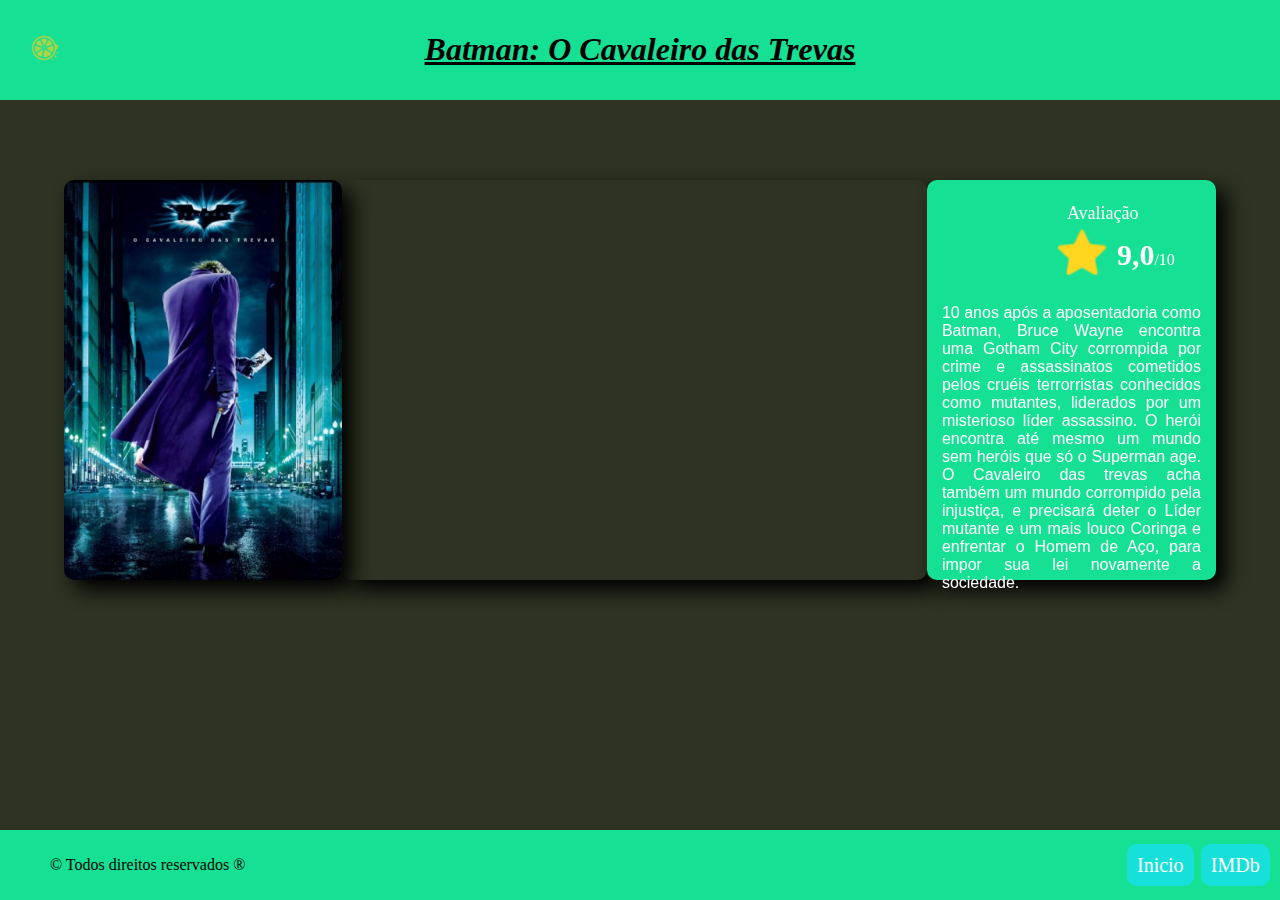
<file: Htmls/batmam.html>
<!DOCTYPE html>
<html lang="pt-br">
<head>
    <meta charset="UTF-8">
    <meta name="viewport" content="width=device-width, initial-scale=1.0">
    <link rel="shortcut icon" href="../imagens/favicon.ico" type="image/x-icon">
    <link rel="stylesheet" href="../CSSs/stylePaginas.css">
    <title>LimãoFlix - Batman: O Cavaleiro das Trevas</title>
</head>
<body>
    <header>
        <img id="tv" width="50px" src="../imagens/germinaflix.png" alt="">
        <h1>Batman: O Cavaleiro das Trevas</h1>
    </header>
    <main>
        <img id="imagem" height="400" src="../imagens/Batman o caveleiro das trevas.png" alt="erro">
        <iframe id="video" width="650" height="400" src="https://www.youtube.com/embed/zqfz04yCTnE?si=P9xzYN35BVo183YY" title="YouTube video player" frameborder="0" allow="accelerometer; autoplay; clipboard-write; encrypted-media; gyroscope; picture-in-picture; web-share" referrerpolicy="strict-origin-when-cross-origin" allowfullscreen></iframe>
        <div id="texto">
            <div id="comeco">
                <p id="ava">Avaliação</p>
                <div id="avaliacao">
                    <img width="60px" height="60pc" src="../imagens/estrela.png" alt="">
                    <p id="numero"><span>9,0</span>/10</p>
                </div>
            </div>
            <p id="info">10 anos após a aposentadoria como Batman, Bruce Wayne encontra uma Gotham City corrompida por crime e assassinatos cometidos pelos cruéis terrorristas conhecidos como mutantes, liderados por um misterioso líder assassino. O herói encontra até mesmo um mundo sem heróis que só o Superman age. O Cavaleiro das trevas acha também um mundo corrompido pela injustiça, e precisará deter o Líder mutante e um mais louco Coringa e enfrentar o Homem de Aço, para impor sua lei novamente a sociedade.</p>
        </div>
    </main>
    <footer>
        <p id="fim">&copy; Todos direitos reservados &reg;</p>
        <nav>
            <p><a class="link" href="../../index.html">Inicio</a></p>
            <p><a class="link" target="_blank" href="https://www.imdb.com/pt/title/tt0468569/?ref_=hm_rvi_i_4">IMDb</a></p>
        </nav>
    </footer>
</body>
</html>
</file>
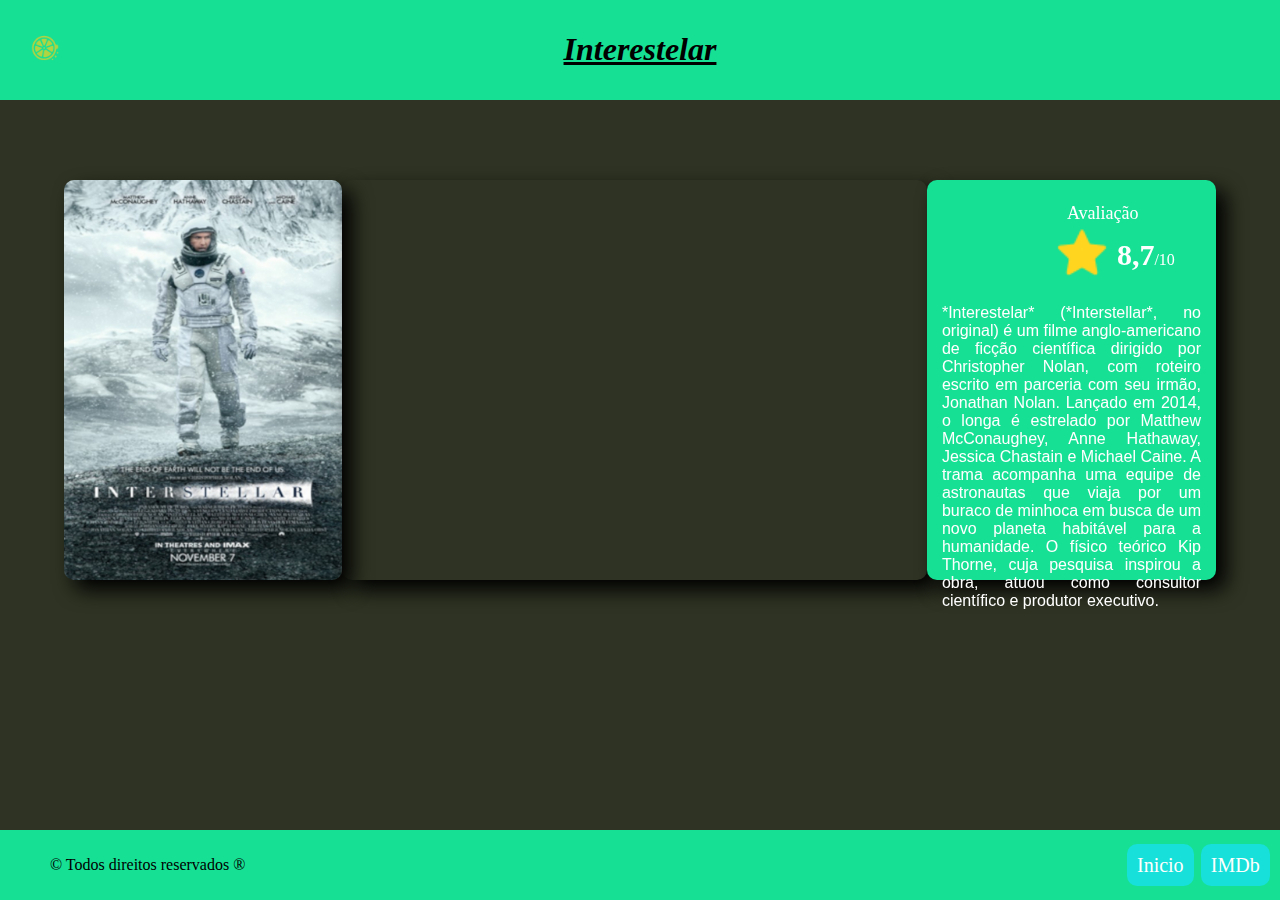
<file: Htmls/interestelar.html>
<!DOCTYPE html>
<html lang="pt-br">
<head>
    <meta charset="UTF-8">
    <meta name="viewport" content="width=device-width, initial-scale=1.0">
    <link rel="shortcut icon" href="../imagens/favicon.ico" type="image/x-icon">
    <link rel="stylesheet" href="../CSSs/stylePaginas.css">
    <title>LimãoFlix - Interestelar</title>
</head>
<body>
    <header>
        <img id="tv" width="50px" src="../imagens/germinaflix.png" alt="">
        <h1>Interestelar</h1>
    </header>
    <main>
        <img id="imagem" height="400" src="../imagens/interstellar.png" alt="erro">
        <iframe id="video" width="650" height="400" src="https://www.youtube.com/embed/i6avfCqKcQo?si=LewTnyTC4SbvCcXI&amp;start=8" title="YouTube video player" frameborder="0" allow="accelerometer; autoplay; clipboard-write; encrypted-media; gyroscope; picture-in-picture; web-share" referrerpolicy="strict-origin-when-cross-origin" allowfullscreen></iframe>
        <div id="texto">
            <div id="comeco">
                <p id="ava">Avaliação</p>
                <div id="avaliacao">
                    <img width="60px" height="60pc" src="../imagens/estrela.png" alt="">
                    <p id="numero"><span>8,7</span>/10</p>
                </div>
            </div>
            <p id="info">*Interestelar* (*Interstellar*, no original) é um filme anglo-americano de ficção científica dirigido por Christopher Nolan, com roteiro escrito em parceria com seu irmão, Jonathan Nolan. Lançado em 2014, o longa é estrelado por Matthew McConaughey, Anne Hathaway, Jessica Chastain e Michael Caine. A trama acompanha uma equipe de astronautas que viaja por um buraco de minhoca em busca de um novo planeta habitável para a humanidade. O físico teórico Kip Thorne, cuja pesquisa inspirou a obra, atuou como consultor científico e produtor executivo.
            </p>
        </div>
    </main>
    <footer>
        <p id="fim">&copy; Todos direitos reservados &reg;</p>
        <nav>
            <p><a class="link" href="../../index.html#filmes">Inicio</a></p>
            <p><a class="link" target="_blank" href="https://www.imdb.com/pt/title/tt0816692/?ref_=nv_sr_srsg_2_tt_6_nm_0_in_0_q_inter">IMDb</a></p>
        </nav>
    </footer>
</body>
</html>
</file>
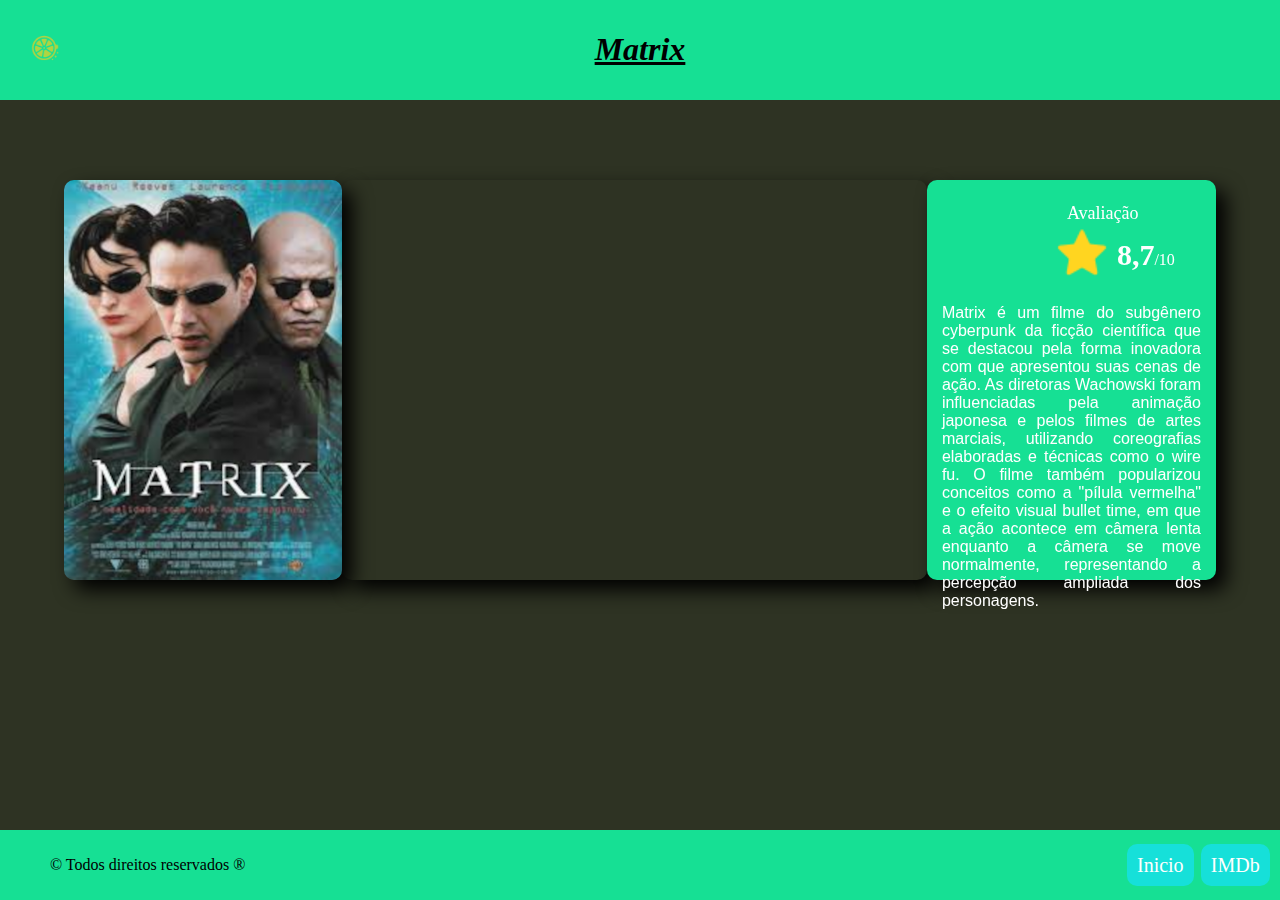
<file: Htmls/Matrix.html>
<!DOCTYPE html>
<html lang="pt-br">
<head>
    <meta charset="UTF-8">
    <meta name="viewport" content="width=device-width, initial-scale=1.0">
    <link rel="shortcut icon" href="../imagens/favicon.ico" type="image/x-icon">
    <link rel="stylesheet" href="../CSSs/stylePaginas.css">
    <title>LimãoFlix - Matrix</title>
</head>
<body>
    <header>
        <img id="tv" width="50px" src="../imagens/germinaflix.png" alt="">
        <h1>Matrix</h1>
    </header>
    <main>
        <img id="imagem" height="400" src="../imagens/matrix.png" alt="erro">
        <iframe id="video" width="650" height="400" src="https://www.youtube.com/embed/m8e-FF8MsqU?si=xC-iig7uszC3-ARN" title="YouTube video player" frameborder="0" allow="accelerometer; autoplay; clipboard-write; encrypted-media; gyroscope; picture-in-picture; web-share" referrerpolicy="strict-origin-when-cross-origin" allowfullscreen></iframe>
        <div id="texto">
            <div id="comeco">
                <p id="ava">Avaliação</p>
                <div id="avaliacao">
                    <img width="60px" height="60px" src="../imagens/estrela.png" alt="">
                    <p id="numero"><span>8,7</span>/10</p>
                </div>
            </div>
            <p id="info">Matrix é um filme do subgênero cyberpunk da ficção científica que se destacou pela forma inovadora com que apresentou suas cenas de ação. As diretoras Wachowski foram influenciadas pela animação japonesa e pelos filmes de artes marciais, utilizando coreografias elaboradas e técnicas como o wire fu. O filme também popularizou conceitos como a "pílula vermelha" e o efeito visual bullet time, em que a ação acontece em câmera lenta enquanto a câmera se move normalmente, representando a percepção ampliada dos personagens.</p>
        </div>
    </main>
    <footer>
        <p id="fim">&copy; Todos direitos reservados &reg;</p>
        <nav>
            <p><a class="link" href="../../index.html#filmes">Inicio</a></p>
            <p><a class="link" target="_blank" href="https://www.imdb.com/pt/title/tt0133093/?ref_=nv_sr_srsg_0_tt_8_nm_0_in_0_q_matrix">IMDb</a></p>
        </nav>
    </footer>
</body>
</html>
</file>
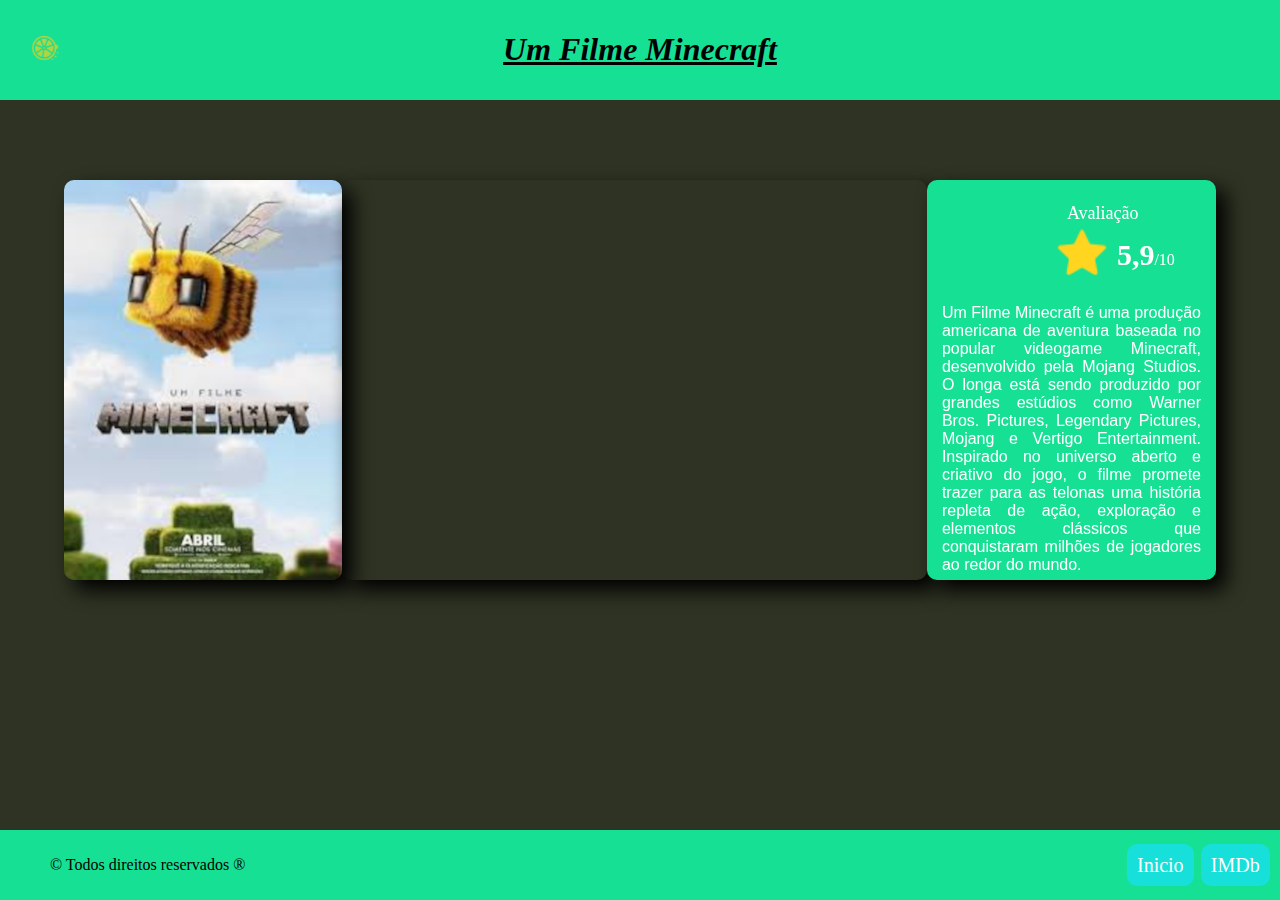
<file: Htmls/minecraft.html>
<!DOCTYPE html>
<html lang="pt-br">
<head>
    <meta charset="UTF-8">
    <meta name="viewport" content="width=device-width, initial-scale=1.0">
    <link rel="shortcut icon" href="../imagens/favicon.ico" type="image/x-icon">
    <link rel="stylesheet" href="../CSSs/stylePaginas.css">
    <title>LimãoFlix - Um Filme Minecraft</title>
</head>
<body>
    <header>
        <img id="tv" width="50px" src="../imagens/germinaflix.png" alt="">
        <h1>Um Filme Minecraft</h1>
    </header>
    <main>
        <img id="imagem" height="400" src="../imagens/minecraft.png" alt="erro">
        <iframe id="video" width="650" height="400" src="https://www.youtube.com/embed/EVKYAAES6JQ?si=ZIpvzhWwU5Ha4wkM" title="YouTube video player" frameborder="0" allow="accelerometer; autoplay; clipboard-write; encrypted-media; gyroscope; picture-in-picture; web-share" referrerpolicy="strict-origin-when-cross-origin" allowfullscreen></iframe>
        <div id="texto">
            <div id="comeco">
                <p id="ava">Avaliação</p>
                <div id="avaliacao">
                    <img width="60px" height="60pc" src="../imagens/estrela.png" alt="">
                    <p id="numero"><span>5,9</span>/10</p>
                </div>
            </div>
            <p id="info">Um Filme Minecraft é uma produção americana de aventura baseada no popular videogame Minecraft, desenvolvido pela Mojang Studios. O longa está sendo produzido por grandes estúdios como Warner Bros. Pictures, Legendary Pictures, Mojang e Vertigo Entertainment. Inspirado no universo aberto e criativo do jogo, o filme promete trazer para as telonas uma história repleta de ação, exploração e elementos clássicos que conquistaram milhões de jogadores ao redor do mundo.
            </p>
        </div>
    </main>
    <footer>
        <p id="fim">&copy; Todos direitos reservados &reg;</p>
        <nav>
            <p><a class="link" href="../../index.html">Inicio</a></p>
            <p><a class="link" target="_blank" href="https://www.imdb.com/pt/title/tt3566834/?ref_=nv_sr_srsg_0_tt_7_nm_1_in_0_q_minec">IMDb</a></p>
        </nav>
    </footer>
</body>
</html>
</file>
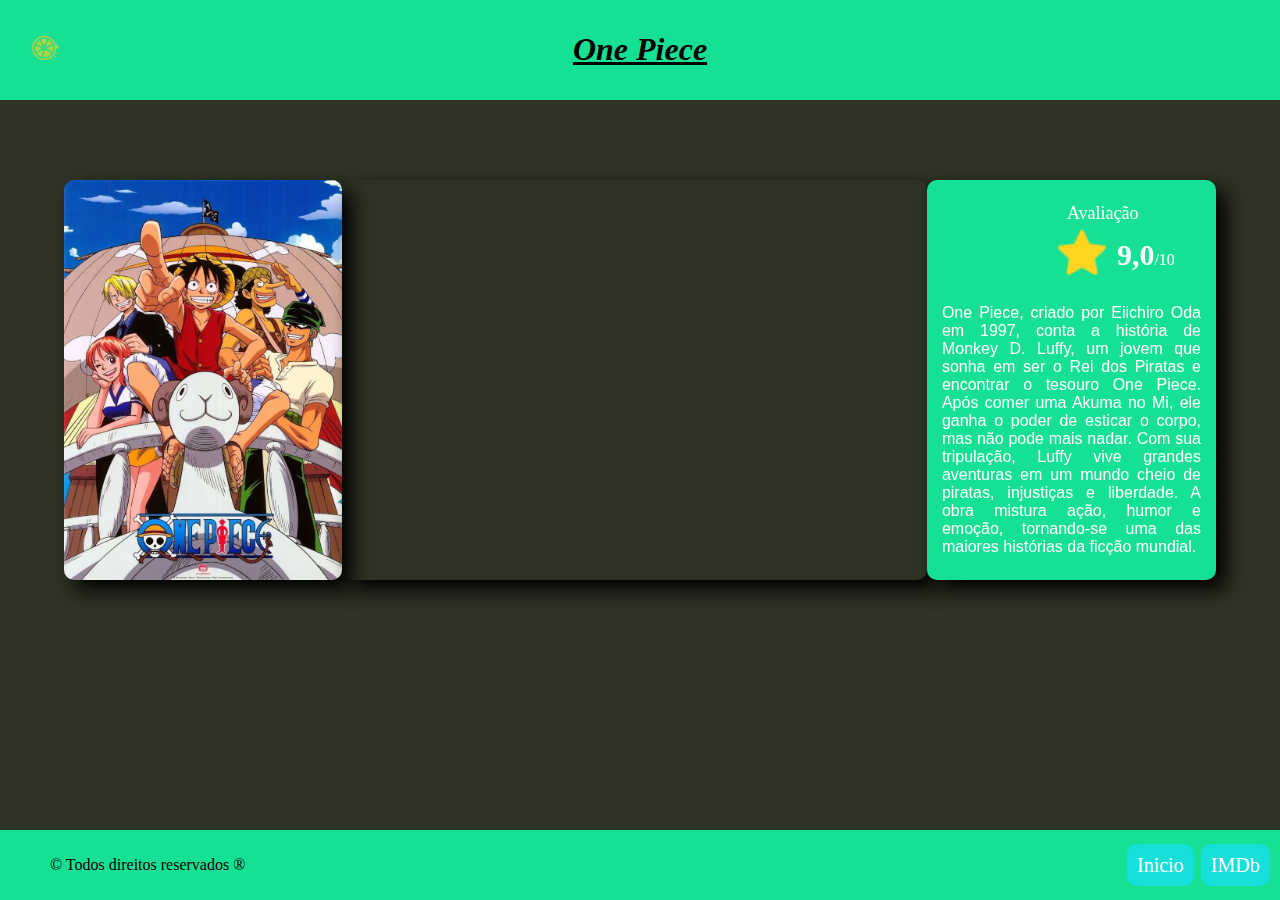
<file: Htmls/One_piece.html>
<!DOCTYPE html>
<html lang="pt-br">
<head>
    <meta charset="UTF-8">
    <meta name="viewport" content="width=device-width, initial-scale=1.0">
    <link rel="shortcut icon" href="../imagens/favicon.ico" type="image/x-icon">
    <link rel="stylesheet" href="../CSSs/stylePaginas.css">
    <title>LimãoFlix - One Piece</title>
</head>
<body>
    <header>
        <img id="tv" width="50px" src="../imagens/germinaflix.png" alt="">
        <h1>One Piece</h1>
    </header>
    <img id="barco" width="100px" src="../imagens/barcodoluffy.png" alt="">
    <main>
        <img id="imagem" height="400" src="../imagens/one piece.png" alt="erro">
        <iframe id="video" width="650" height="400" src="https://www.youtube.com/embed/-EMOCM2cUpM?si=_RqS8d2uJjjDc7XA&amp;start=8" title="YouTube video player" frameborder="0" allow="accelerometer; autoplay; clipboard-write; encrypted-media; gyroscope; picture-in-picture; web-share" referrerpolicy="strict-origin-when-cross-origin" allowfullscreen></iframe>
        <div id="texto">
            <div id="comeco">
                <p id="ava">Avaliação</p>
                <div id="avaliacao">
                    <img width="60px" height="60pc" src="../imagens/estrela.png" alt="">
                    <p id="numero"><span>9,0</span>/10</p>
                </div>
            </div>
            <div id="divinfo">
                <p id="info">One Piece, criado por Eiichiro Oda em 1997, conta a história de Monkey D. Luffy, um jovem que sonha em ser o Rei dos Piratas e encontrar o tesouro One Piece. Após comer uma Akuma no Mi, ele ganha o poder de esticar o corpo, mas não pode mais nadar. Com sua tripulação, Luffy vive grandes aventuras em um mundo cheio de piratas, injustiças e liberdade. A obra mistura ação, humor e emoção, tornando-se uma das maiores histórias da ficção mundial.
                </p>
            </div>
        </div>
    </main>
    <footer>
        <p id="fim">&copy; Todos direitos reservados &reg;</p>
        <nav>
            <p><a class="link" href="../../index.html#filmes">Inicio</a></p>
            <p><a class="link" target="_blank" href="https://www.imdb.com/pt/title/tt0388629/?ref_=nv_sr_srsg_4_tt_7_nm_0_in_0_q_one">IMDb</a></p>
        </nav>
    </footer>
</body>
</html>
</file>
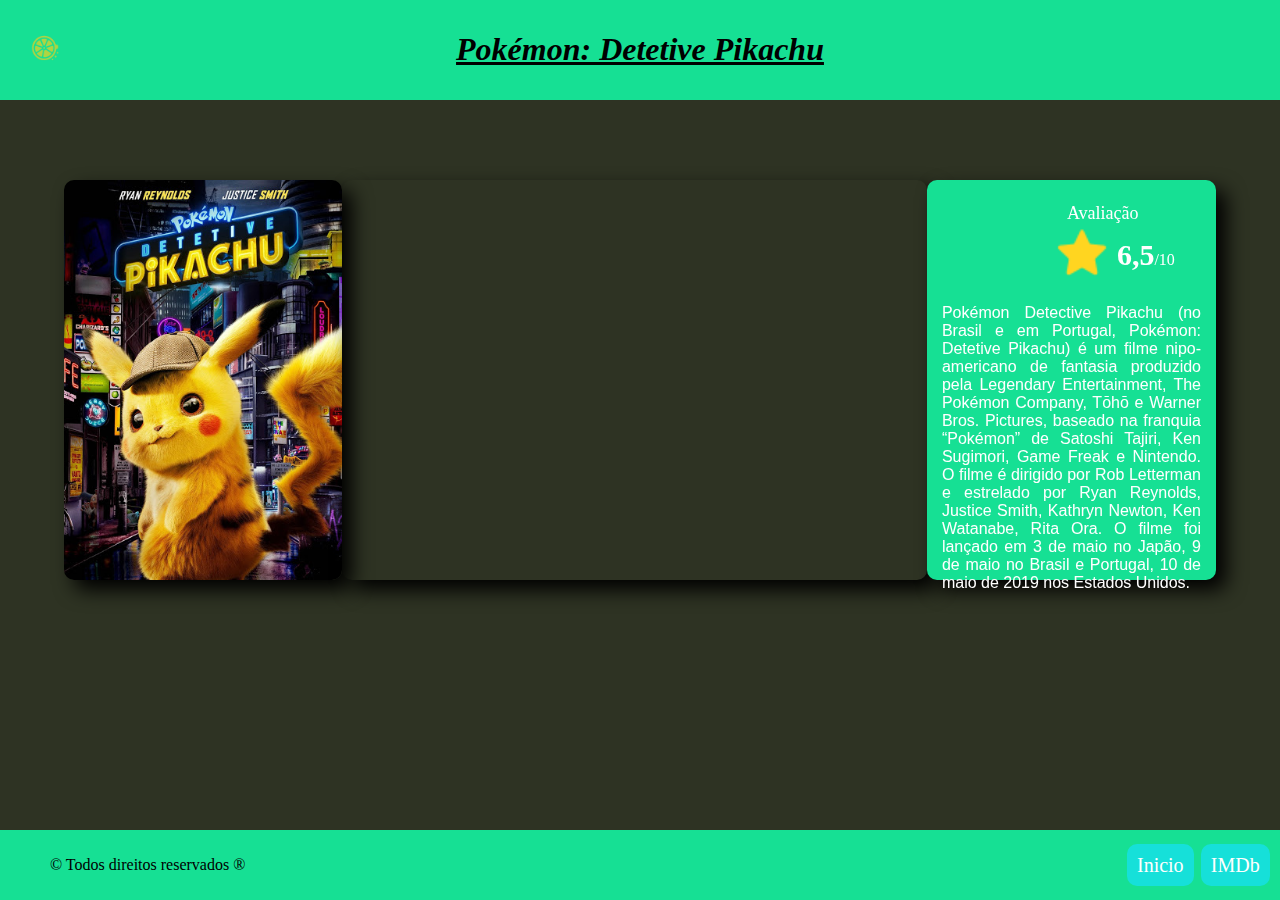
<file: Htmls/pokemon_detetive_pikachu.html>
<!DOCTYPE html>
<html lang="pt-br">
<head>
    <meta charset="UTF-8">
    <meta name="viewport" content="width=device-width, initial-scale=1.0">
    <link rel="shortcut icon" href="../imagens/favicon.ico" type="image/x-icon">
    <link rel="stylesheet" href="../CSSs/stylePaginas.css">
    <title>LimãoFlix - Pokémon: Detetive Pikachu</title>
</head>
<body>
    <header>
        <img id="tv" width="50px" src="../imagens/germinaflix.png" alt="">
        <h1>Pokémon: Detetive Pikachu</h1>
    </header>
    <main>
        <img id="imagem" height="400" src="../imagens/detetive_pikachu.png" alt="erro">
        <iframe id="video" width="650" height="400" src="https://www.youtube.com/embed/NrRUr3_kQDQ?si=CLTvyFlyJxoSFyKb" title="YouTube video player" frameborder="0" allow="accelerometer; autoplay; clipboard-write; encrypted-media; gyroscope; picture-in-picture; web-share" referrerpolicy="strict-origin-when-cross-origin" allowfullscreen></iframe>
        <div id="texto">
            <div id="comeco">
                <p id="ava">Avaliação</p>
                <div id="avaliacao">
                    <img width="60px" height="60pc" src="../imagens/estrela.png" alt="">
                    <p id="numero"><span>6,5</span>/10</p>
                </div>
            </div>
            <p id="info">Pokémon Detective Pikachu (no Brasil e em Portugal, Pokémon: Detetive Pikachu) é um filme nipo-americano de fantasia produzido pela Legendary Entertainment​, The Pokémon Company, Tōhō​ e Warner Bros. Pictures, baseado na franquia “Pokémon” de Satoshi Tajiri, Ken Sugimori, Game Freak e Nintendo. O filme é dirigido por Rob Letterman e estrelado por Ryan Reynolds, Justice Smith, Kathryn Newton, Ken Watanabe, Rita Ora. O filme foi lançado em 3 de maio no Japão, 9 de maio no Brasil e Portugal, 10 de maio de 2019 nos Estados Unidos.
            </p>
        </div>
    </main>
    <footer>
        <p id="fim">&copy; Todos direitos reservados &reg;</p>
        <nav>
            <p><a class="link" href="../../index.html">Inicio</a></p>
            <p><a class="link" target="_blank" href="https://www.imdb.com/pt/title/tt5884052/?ref_=nv_sr_srsg_0_tt_8_nm_0_in_0_q_detetive%2520pika">IMDb</a></p>
        </nav>
    </footer>
</body>
</html>
</file>
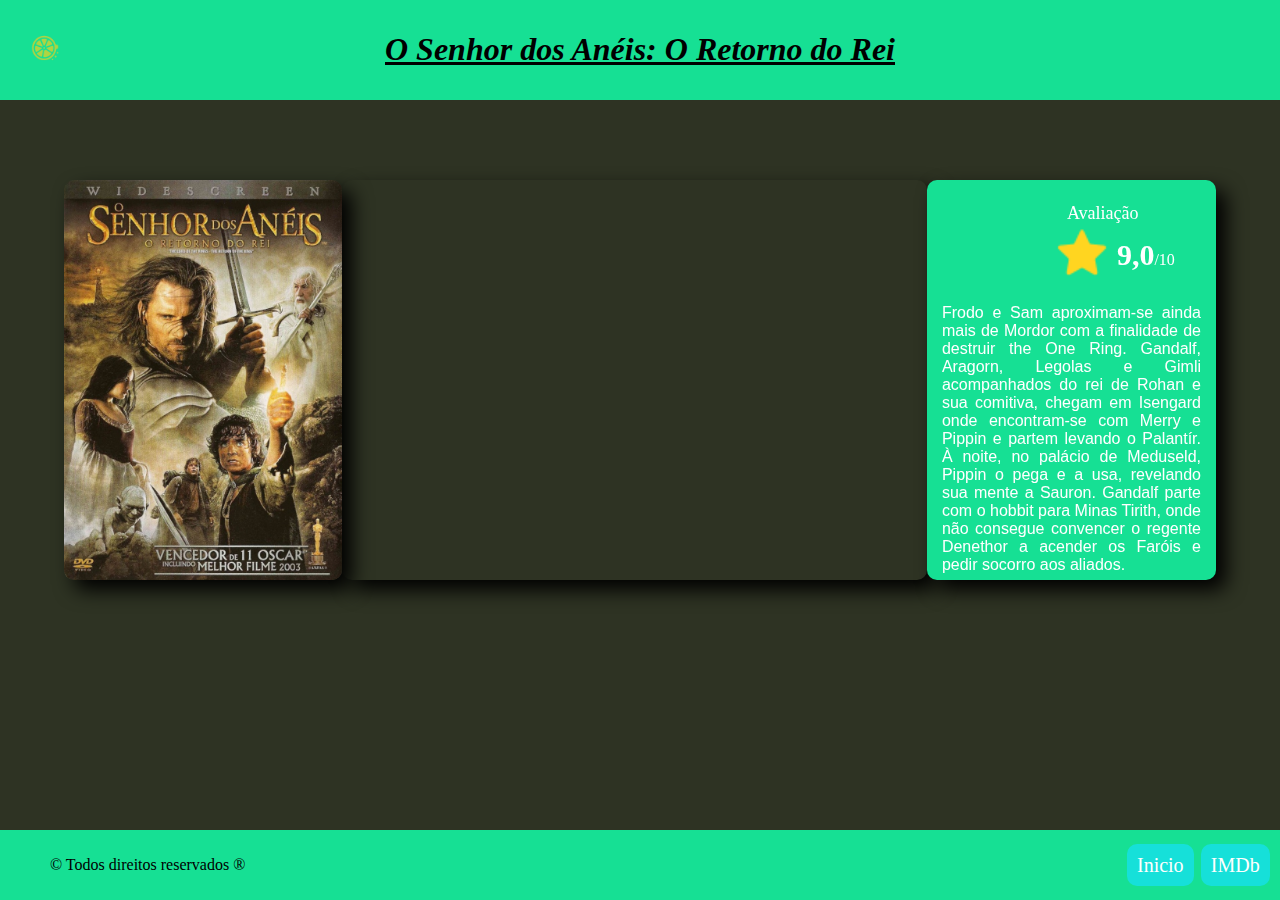
<file: Htmls/Senhor_dos_Aneis.html>
<!DOCTYPE html>
<html lang="pt-br">
<head>
    <meta charset="UTF-8">
    <meta name="viewport" content="width=device-width, initial-scale=1.0">
    <link rel="shortcut icon" href="../imagens/favicon.ico" type="image/x-icon">
    <link rel="stylesheet" href="../CSSs/stylePaginas.css">
    <title>LimãoFlix - O Senhor dos Anéis: O Retorno do Rei</title>
</head>
<body>
    <header>
        <img id="tv" width="50px" src="../imagens/germinaflix.png" alt="">
        <h1>O Senhor dos Anéis: O Retorno do Rei</h1>
    </header>
    <main>
        <img id="imagem" height="400" src="../imagens/Senhor dos aneis.png" alt="erro">
        <iframe id="video" width="650" height="400" src="https://www.youtube.com/embed/LiKeQrChkTY?si=LMizQpffGojWUda7" title="YouTube video player" frameborder="0" allow="accelerometer; autoplay; clipboard-write; encrypted-media; gyroscope; picture-in-picture; web-share" referrerpolicy="strict-origin-when-cross-origin" allowfullscreen></iframe>
        <div id="texto">
            <div id="comeco">
                <p id="ava">Avaliação</p>
                <div id="avaliacao">
                    <img width="60px" height="60pc" src="../imagens/estrela.png" alt="">
                    <p id="numero"><span>9,0</span>/10</p>
                </div>
            </div>
            <p id="info">Frodo e Sam aproximam-se ainda mais de Mordor com a finalidade de destruir the One Ring. Gandalf, Aragorn, Legolas e Gimli acompanhados do rei de Rohan e sua comitiva, chegam em Isengard onde encontram-se com Merry e Pippin e partem levando o Palantír. À noite, no palácio de Meduseld, Pippin o pega e a usa, revelando sua mente a Sauron. Gandalf parte com o hobbit para Minas Tirith, onde não consegue convencer o regente Denethor a acender os Faróis e pedir socorro aos aliados.</p>
        </div>
    </main>
    <footer>
        <p id="fim">&copy; Todos direitos reservados &reg;</p>
        <nav>
            <p><a class="link" href="../../index.html#filmes">Inicio</a></p>
            <p><a class="link" target="_blank" href="https://www.imdb.com/pt/title/tt0167260/?ref_=hm_rvi_i_3">IMDb</a></p>
        </nav>
    </footer>
</body>
</html>
</file>
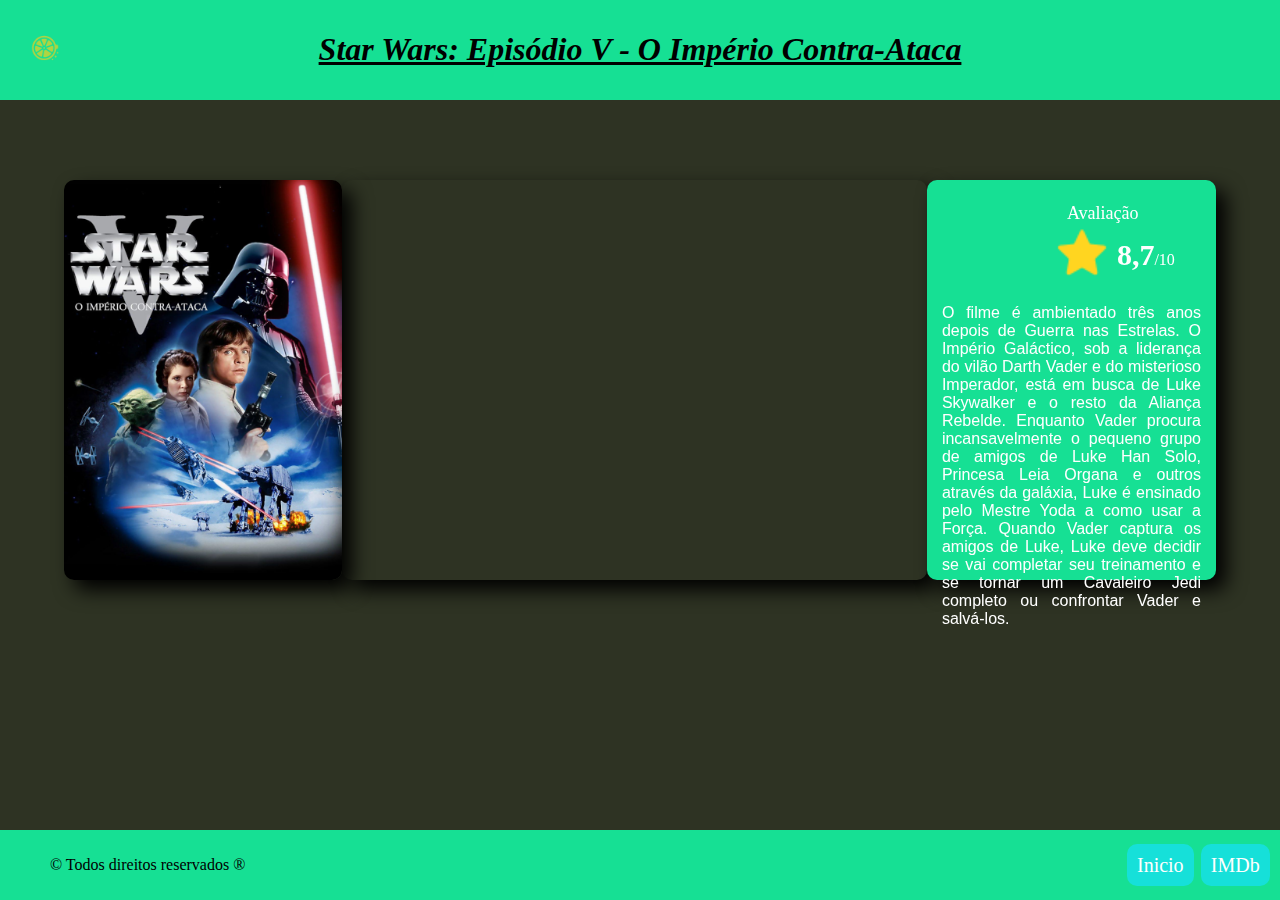
<file: Htmls/Star_Wars.html>
<!DOCTYPE html>
<html lang="pt-br">
<head>
    <meta charset="UTF-8">
    <meta name="viewport" content="width=device-width, initial-scale=1.0">
    <link rel="shortcut icon" href="../imagens/favicon.ico" type="image/x-icon">
    <link rel="stylesheet" href="../CSSs/stylePaginas.css">
    <title>LimãoFlix - Star Wars: Episódio V - O Império Contra-Ataca</title>
</head>
<body>
    <header>
        <img id="tv" width="50px" src="../imagens/germinaflix.png" alt="">
        <h1>Star Wars: Episódio V - O Império Contra-Ataca</h1>
    </header>
    <main>
        <img id="imagem" height="400" src="../imagens/Star Wars - EpisódioV.png" alt="erro">
        <iframe id="video" width="650" height="400" src="https://www.youtube.com/embed/JNwNXF9Y6kY?si=6rwOjszM1rKWz3XL" title="YouTube video player" frameborder="0" allow="accelerometer; autoplay; clipboard-write; encrypted-media; gyroscope; picture-in-picture; web-share" referrerpolicy="strict-origin-when-cross-origin" allowfullscreen></iframe>
        <div id="texto">
            <div id="comeco">
                <p id="ava">Avaliação</p>
                <div id="avaliacao">
                    <img width="60px" height="60px" src="../imagens/estrela.png" alt="">
                    <p id="numero"><span>8,7</span>/10</p>
                </div>
            </div>
            <p id="info">O filme é ambientado três anos depois de Guerra nas Estrelas. O Império Galáctico, sob a liderança do vilão Darth Vader e do misterioso Imperador, está em busca de Luke Skywalker e o resto da Aliança Rebelde. Enquanto Vader procura incansavelmente o pequeno grupo de amigos de Luke Han Solo, Princesa Leia Organa e outros através da galáxia, Luke é ensinado pelo Mestre Yoda a como usar a Força. Quando Vader captura os amigos de Luke, Luke deve decidir se vai completar seu treinamento e se tornar um Cavaleiro Jedi completo ou confrontar Vader e salvá-los.</p>
        </div>
    </main>
    <footer>
        <p id="fim">&copy; Todos direitos reservados &reg;</p>
        <nav>
            <p><a class="link" href="../../index.html">Inicio</a></p>
            <p><a class="link" target="_blank" href="https://www.imdb.com/pt/title/tt0080684/?ref_=hm_rvi_i_1">IMDb</a></p>
        </nav>
    </footer>
</body>
</html>
</file>
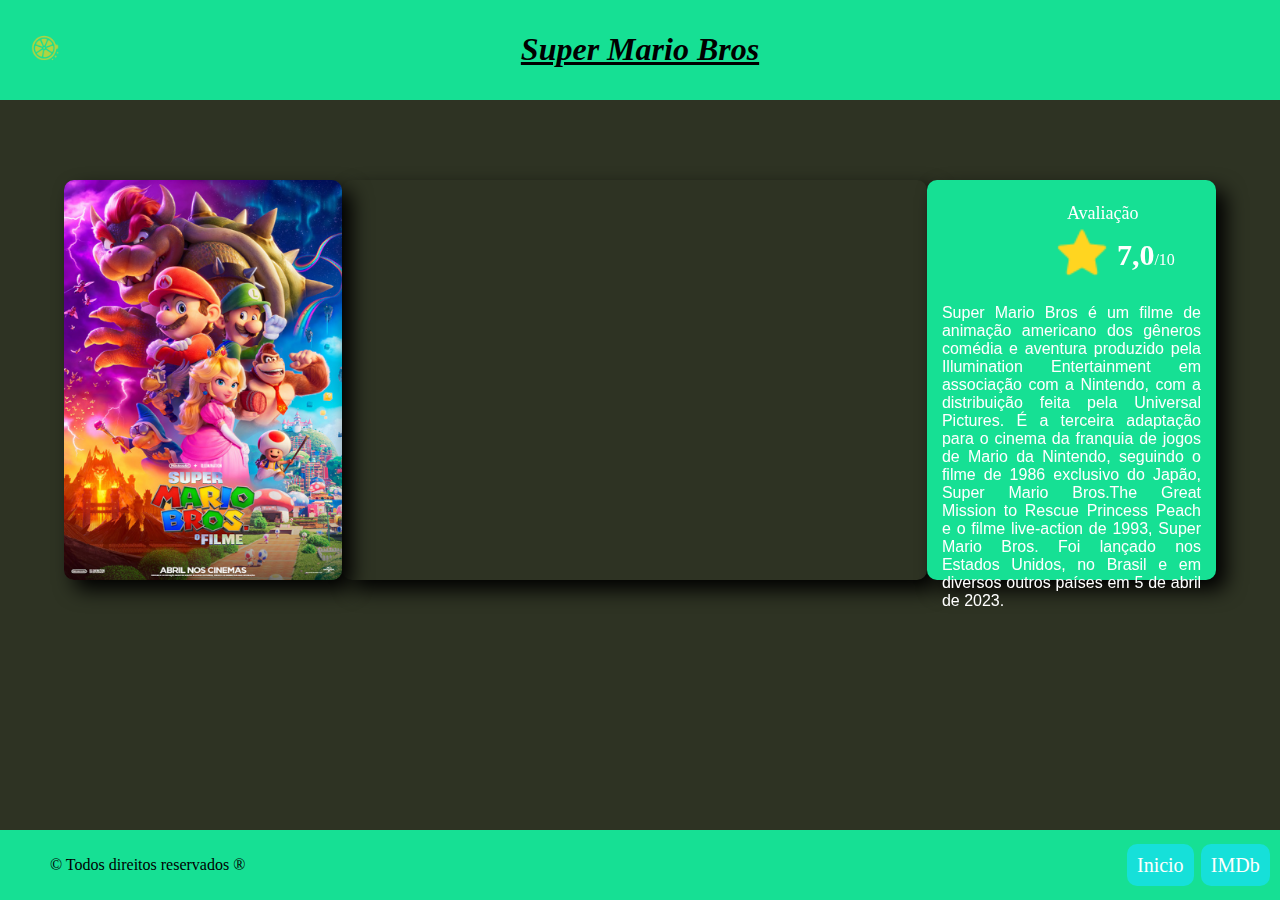
<file: Htmls/super_mario.html>
<!DOCTYPE html>
<html lang="pt-br">
<head>
    <meta charset="UTF-8">
    <meta name="viewport" content="width=device-width, initial-scale=1.0">
    <link rel="shortcut icon" href="../imagens/favicon.ico" type="image/x-icon">
    <link rel="stylesheet" href="../CSSs/stylePaginas.css">
    <title>LimãoFlix - Super Mario Bros</title>
</head>
<body>
    <header>
        <img id="tv" width="50px" src="../imagens/germinaflix.png" alt="">
        <h1>Super Mario Bros</h1>
    </header>
    <main>
        <img id="imagem" height="400" src="../imagens/mario Bros.png" alt="erro">
        <iframe id="video" width="650" height="400" src="https://www.youtube.com/embed/cDNkh5WybZo?si=fWnOUVoy9sq4IRcD&amp;start=8" title="YouTube video player" frameborder="0" allow="accelerometer; autoplay; clipboard-write; encrypted-media; gyroscope; picture-in-picture; web-share" referrerpolicy="strict-origin-when-cross-origin" allowfullscreen></iframe>
        <div id="texto">
            <div id="comeco">
                <p id="ava">Avaliação</p>
                <div id="avaliacao">
                    <img width="60px" height="60pc" src="../imagens/estrela.png" alt="">
                    <p id="numero"><span>7,0</span>/10</p>
                </div>
            </div>
            <p id="info">Super Mario Bros é um filme de animação americano dos gêneros comédia e aventura produzido pela Illumination Entertainment em associação com a Nintendo, com a distribuição feita pela Universal Pictures. É a terceira adaptação para o cinema da franquia de jogos de Mario da Nintendo, seguindo o filme de 1986 exclusivo do Japão, Super Mario Bros.The Great Mission to Rescue Princess Peach e o filme live-action de 1993, Super Mario Bros. Foi lançado nos Estados Unidos, no Brasil e em diversos outros países em 5 de abril de 2023.</p>
        </div>
    </main>
    <footer>
        <p id="fim">&copy; Todos direitos reservados &reg;</p>
        <nav>
            <p><a class="link" href="../../index.html">Inicio</a></p>
            <p><a class="link" target="_blank" href="https://www.imdb.com/pt/title/tt6718170/?ref_=nv_sr_srsg_0_tt_8_nm_0_in_0_q_super%2520mario%2520">IMDb</a></p>
        </nav>
    </footer>
</body>
</html>
</file>
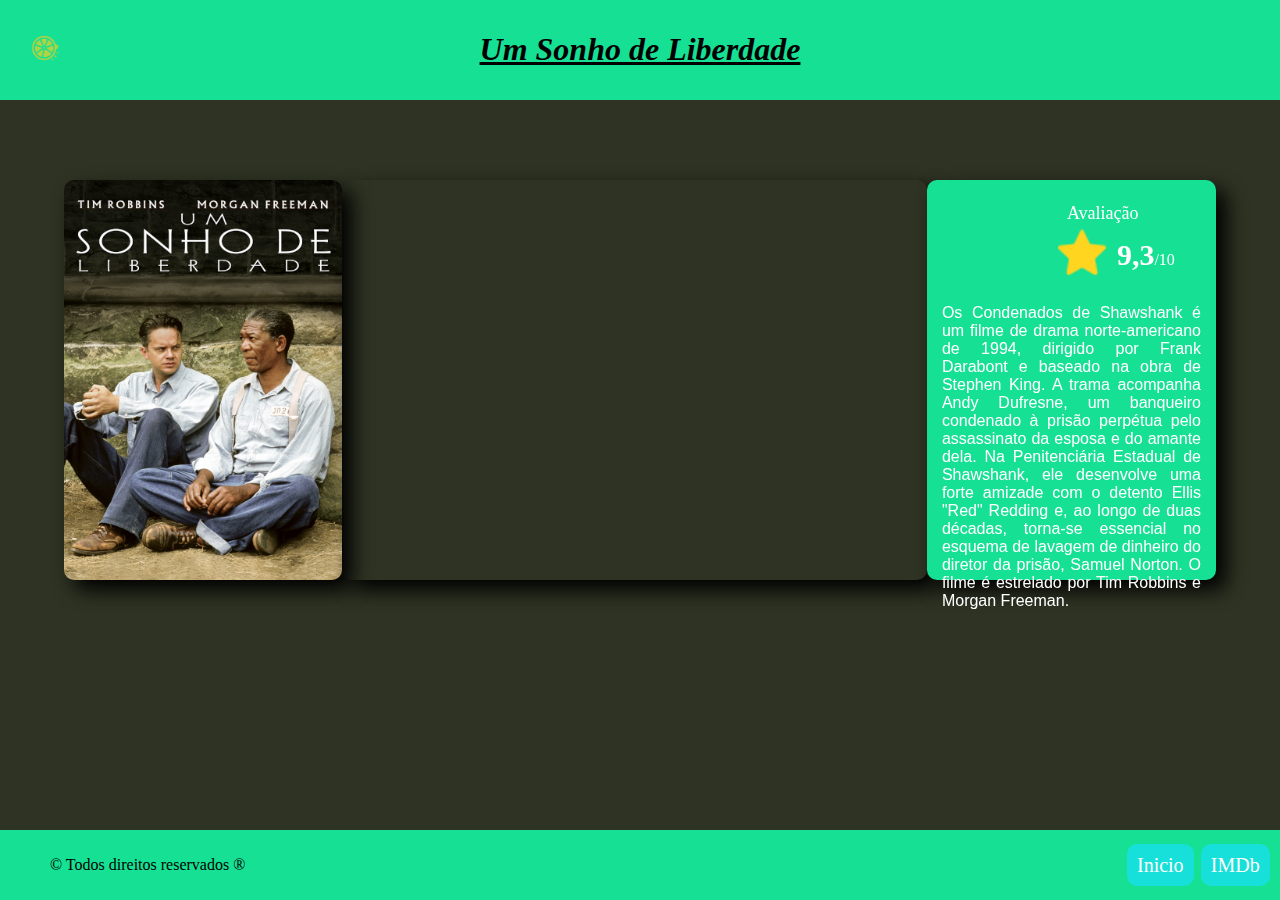
<file: Htmls/um_sonho_de_liberdade.html>
<!DOCTYPE html>
<html lang="pt-br">
<head>
    <meta charset="UTF-8">
    <meta name="viewport" content="width=device-width, initial-scale=1.0">
    <link rel="shortcut icon" href="../imagens/favicon.ico" type="image/x-icon">
    <link rel="stylesheet" href="../CSSs/stylePaginas.css">
    <title>LimãoFlix - Um Sonho de Liberdade</title>
</head>
<body>
    <header>
        <img id="tv" width="50px" src="../imagens/germinaflix.png" alt="">
        <h1>Um Sonho de Liberdade</h1>
    </header>
    <main>
        <img id="imagem" height="400" src="../imagens/um sonho de liberdade.png" alt="erro">
        <iframe id="video" width="650" height="400" src="https://www.youtube.com/embed/Y22NgkErOAk?si=ucwVu9OwCixFTy50" title="YouTube video player" frameborder="0" allow="accelerometer; autoplay; clipboard-write; encrypted-media; gyroscope; picture-in-picture; web-share" referrerpolicy="strict-origin-when-cross-origin" allowfullscreen></iframe>
        <div id="texto">
            <div id="comeco">
                <p id="ava">Avaliação</p>
                <div id="avaliacao">
                    <img width="60px" height="60pc" src="../imagens/estrela.png" alt="">
                    <p id="numero"><span>9,3</span>/10</p>
                </div>
            </div>
            <p id="info">Os Condenados de Shawshank é um filme de drama norte-americano de 1994, dirigido por Frank Darabont e baseado na obra de Stephen King. A trama acompanha Andy Dufresne, um banqueiro condenado à prisão perpétua pelo assassinato da esposa e do amante dela. Na Penitenciária Estadual de Shawshank, ele desenvolve uma forte amizade com o detento Ellis "Red" Redding e, ao longo de duas décadas, torna-se essencial no esquema de lavagem de dinheiro do diretor da prisão, Samuel Norton. O filme é estrelado por Tim Robbins e Morgan Freeman.
            </p>
        </div>
    </main>
    <footer>
        <p id="fim">&copy; Todos direitos reservados &reg;</p>
        <nav>
            <p><a class="link" href="../../index.html#filmes">Inicio</a></p>
            <p><a class="link" target="_blank" href="https://www.imdb.com/pt/title/tt0111161/?ref_=tt_rvi_i_5">IMDb</a></p>
        </nav>
    </footer>
</body>
</html>
</file>
<file: CSSs/stylePaginas.css>
main {
    display: flex;
    width: 90%;
    margin: 0 auto;
    justify-content: space-around;
    margin-top: 80px;
}
#texto {
    width: 25%;
}
body {
    margin: 0;
    top: 0;
    padding: 0;
    background-color: #2e3323;
    animation-name: entrada;
    animation-duration: 1s;
}
#imagem {
    border-radius: 10px;
    box-shadow: 10px 10px 20px;
}
#video {
    border-radius: 10px;
    box-shadow: 10px 10px 20px;
}
#avaliacao {
    display: flex;
}
#numero {
    margin-left: 5px;
}
span {
    font-size: 30px;
    font-weight: bold;
}
#info {
    font-family: Arial, Helvetica, sans-serif;
    text-align: justify;
}
#divinfo {
    overflow-y: auto;
    height: 280px;
}
#ava {
    font-size: 18px;
    position: relative;
    top: 20px;
    left: 15px;
}
#texto {
    height: 370px;
    background-color: #16e094;
    width: 25%;
    padding: 15px;
    border-radius: 10px;
    color: white;
    box-shadow: 10px 10px 20px black;
}
#comeco {
    margin-top: -30px;
    margin-left: 110px;
}
header {
    background-color: #16e094;
    padding: 10px;
    text-align: center;
    font-weight: bold;
    font-style: italic;
    text-decoration: underline;
}
nav {
    width: 150px;
    display: flex;
    justify-content: space-around;
    position: absolute;
    bottom: 3px;
    right: 10px;
    font-size: 20px;
}
footer {
    background-color: #16e094;
    position: absolute;
    width: 98.7%;
    bottom: 0;
    padding: 10px;
}
#fim {
    margin-left: 40px;
}
.link {
    text-decoration: none;
    background-color: #16e0d9;
    color: white;
    padding: 10px;
    border-radius: 10px;
}
.link:hover {
    background-color: #15b8b2;
    color: rgb(224, 214, 214)
}
@keyframes entrada {
    from {
        margin-left: -2000px;
    }
    to {
        margin-left: 0px;
    }
}
#tv {
    position: absolute;
    left: 20px;
    top: 25px;
}

#tv:hover {
    animation: gira 1s infinite;
}
@keyframes gira {
    from {
        rotate: 0deg;
    }
    to {
        rotate: 360deg
    }
}
#barco {
    margin-top: 5px;
    margin-left: -90px;
    position: absolute;
    animation: anda 10s,balanco 3s infinite;
}
@keyframes anda {
    from {
        margin-left: 0px;
    }
    to {
        margin-left: 1540px;
    }
}
@keyframes balanco {
    0% {
        margin-top: 10px;
    }
    10% {
        margin-top: 6px;
    }
    20% {
        margin-top: 2px;
        rotate: -3deg;
    }
    30% {
        rotate: -9deg;
    }
    40% {
        rotate: -15deg;
    }
    50% {
        margin-top: -10px;
        rotate: -9deg;
    }
    60% {
        margin-top: -5px;
        rotate: 0deg;
    }
    70% {
        rotate: 3deg;
    }
    80% {
        rotate: 6deg;
    }
    90% {
        rotate: 8deg;
        margin-top: 5px;
    }
    100% {
        rotate: 10deg;
        margin-top: 10px;
    }
}
</file>
